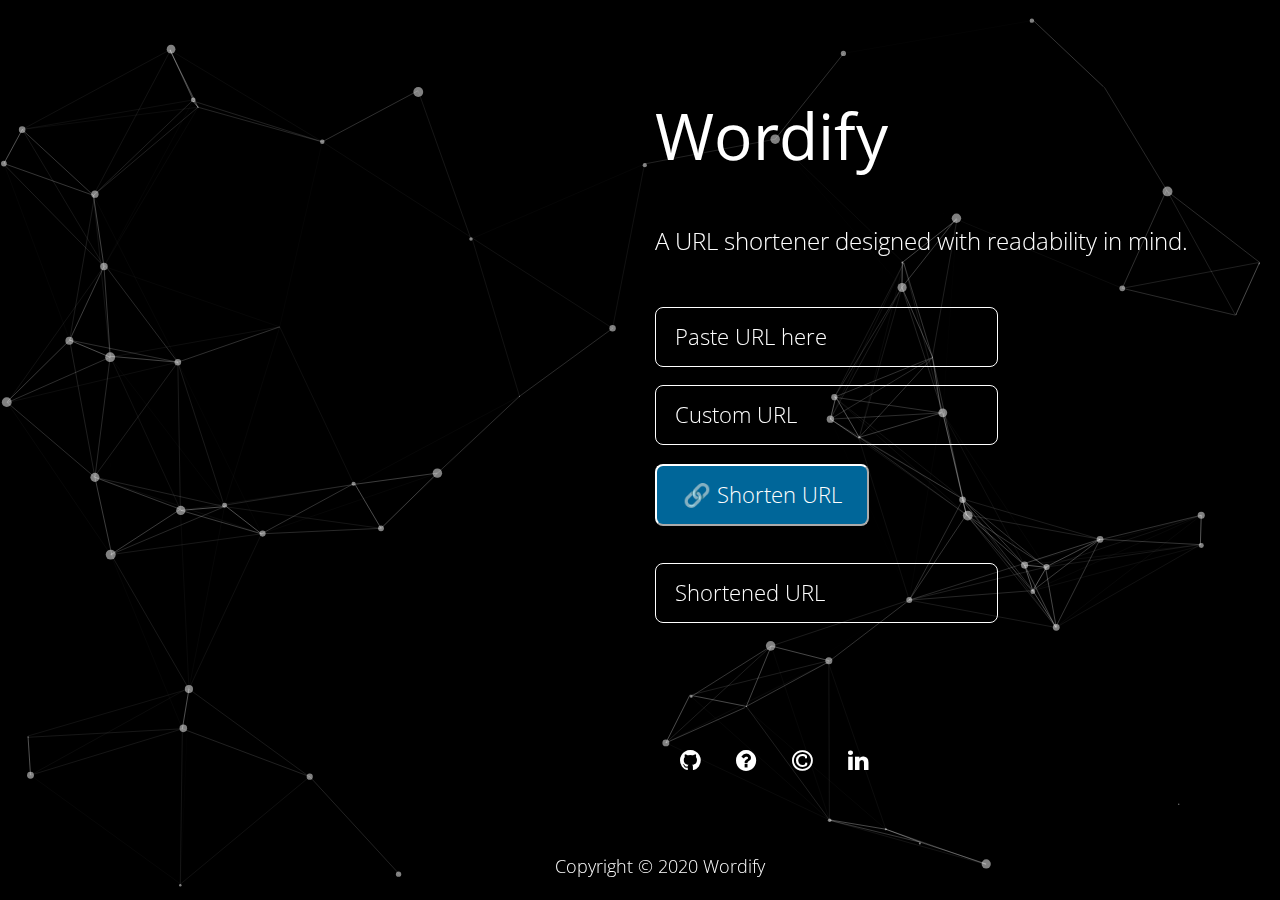
<file: index.html>
<!DOCTYPE html>
<html>
<head>
  <script src="js/head.js"></script>
  <meta charset="utf-8">
  <meta http-equiv="X-UA-Compatible" content="IE=edge">
  <meta name="viewport" content="width=device-width, initial-scale=1">
  <meta name="description" content="The URL Shortener for Humans">
  <meta name="author" content="Craig D'Souza">
  <title>Wordify - URL Shortener</title>
  <link rel="shortcut icon" href="https://i.imgur.com/sMhM8kU.png">
  <link rel="stylesheet" href="https://fonts.googleapis.com/css?family=Open+Sans:300,400">  <!-- Google web font "Open Sans" -->
  <link rel="stylesheet" href="css/font-awesome.min.css">
  <link rel="stylesheet" href="css/bootstrap.min.css">
  
  <link rel="stylesheet" href="css/demo.css" />
  <link rel="stylesheet" href="css/templatemo-style.css">
  
  <script type="text/javascript" src="js/modernizr.custom.86080.js"></script>
		
	</head>

	<body>

			<div id="particles-js"></div>
		
			<ul class="cb-slideshow">
	            <li></li>
	            <li></li>
	            <li></li>
	            <li></li>
	            <li></li>	
	            <li></li>
	        </ul>

			<div class="container-fluid">
				<div class="row cb-slideshow-text-container ">
					<div class= "tm-content col-xl-6 col-sm-8 col-xs-8 ml-auto section">
					<header class="mb-5"><h1>Wordify</h1></header>
					<P class="mb-5">A URL shortener designed with readability in mind.</P>
					
                    <!--<form action="#" method="get" class="subscribe-form"> -->
               	    	<div class="row form-section">

							<div class="col-md-7 col-sm-7 col-xs-7">
								<input style="margin-bottom:0.5cm;" type="url" class="form-control" id="urlinput" placeholder="Paste URL here" required/>
                                <input style="margin-bottom:0.5cm;" type="text" class="form-control" id="custominput" placeholder="Custom URL" required/>
                                <p id="erbox" style="color:red;"></p>
								<button style="margin-bottom:1cm;" type="submit" id="sbtn" class="tm-btn-subscribe">🔗 Shorten URL</button>
								<input style="margin-bottom:0.5cm;" name="shortenedURL" type="text" class="form-control" id="shortenedURL" placeholder="Shortened URL" required/>
								<p id="sucess" style="color:cyan"></p>
							</div>
						
						</div>
                    <!-- </form> -->
                    
					<div class="tm-social-icons-container text-xs-center">
	                    <a href="https://github.com/cra1gg/wordify" class="tm-social-link"><i class="fa fa-github"></i></a>
	                    <a href="#" class="tm-social-link"><i class="fa fa-question-circle"></i></a>
	                    <a href="#" class="tm-social-link"><i class="fa fa-copyright"></i></a>
	                    <a href="#" class="tm-social-link"><i class="fa fa-linkedin"></i></a>
	                </div>

					</div>
				</div>	
				<div class="footer-link">
					<p>Copyright © 2020 Wordify</p>
				</div>
			</div>	
			<script src="js/index.js"></script>
	</body>
    <script src="js/index.js"></script>
	<script type="text/javascript" src="js/particles.js"></script>
	<script type="text/javascript" src="js/app.js"></script>
</html>
</file>
<file: css/demo.css>
@font-face {
    font-family: 'BebasNeueRegular';
    src: url('fonts/BebasNeue-webfont.eot');
    src: url('fonts/BebasNeue-webfont.eot?#iefix') format('embedded-opentype'),
         url('fonts/BebasNeue-webfont.woff') format('woff'),
         url('fonts/BebasNeue-webfont.ttf') format('truetype'),
         url('fonts/BebasNeue-webfont.svg#BebasNeueRegular') format('svg');
    font-weight: normal;
    font-style: normal;
}
/* CSS reset */
body,div,dl,dt,dd,ul,ol,li,h1,h2,h3,h4,h5,h6,pre,form,fieldset,input,textarea,p,blockquote,th,td { 
	margin:0;
	padding:0;
}
html,body {
	margin:0;
	padding:0;
}
table {
	border-collapse:collapse;
	border-spacing:0;
}
fieldset,img { 
	border:0;
}
input{
	border:1px solid #b0b0b0;
	padding:3px 5px 4px;
	color:#979797;
	width:190px;
}
address,caption,cite,code,dfn,th,var {
	font-style:normal;
	font-weight:normal;
}
ol,ul {
	list-style:none;
}
caption,th {
	text-align:left;
}
h1,h2,h3,h4,h5,h6 {
	font-size:100%;
	font-weight:normal;
}
q:before,q:after {
	content:'';
}
abbr,acronym { border:0;
}
/* General Demo Style */
body{
	font-family: Constantia, Palatino, "Palatino Linotype", "Palatino LT STD", Georgia, serif;
	background: #000;
	font-weight: 400;
	font-size: 15px;
	color: #aa3e03;
	overflow-y: scroll;
	overflow-x: hidden;
}
.ie7 body{
	overflow:hidden;
}
a{
	color: #333;
	text-decoration: none;
}
.container{
	position: relative;	
}
.clr{
	clear: both;
}
.container > header{
	padding: 30px 30px 10px 20px;
	margin: 0px 20px 10px 20px;
	position: relative;
	display: block;
	text-shadow: 1px 1px 1px rgba(0,0,0,0.2);
    text-align: left;
}
.container > header h1{
	font-family: 'BebasNeueRegular', 'Arial Narrow', Arial, sans-serif;
	font-size: 35px;
	line-height: 35px;
	position: relative;
	font-weight: 400;
	color: #fff;
	text-shadow: 1px 1px 1px rgba(0,0,0,0.3);
    padding: 0px 0px 5px 0px;
}
.container > header h1 span{

}
.container > header h2, p.info{
	font-size: 16px;
	font-style: italic;
	color: #f8f8f8;
	text-shadow: 1px 1px 1px rgba(0,0,0,0.6);
}
/* Header Style */
.codrops-top{
	font-family: Arial, sans-serif;
	line-height: 24px;
	font-size: 11px;
	width: 100%;
	background: #000;
	opacity: 0.9;
	text-transform: uppercase;
	z-index: 9999;
	position: relative;
	-moz-box-shadow: 1px 0px 2px #000;
	-webkit-box-shadow: 1px 0px 2px #000;
	box-shadow: 1px 0px 2px #000;
}
.codrops-top a{
	padding: 0px 10px;
	letter-spacing: 1px;
	color: #ddd;
	display: block;
	float: left;
}
.codrops-top a:hover{
	color: #fff;
}
.codrops-top span.right{
	float: right;
}
.codrops-top span.right a{
	float: none;
	display: inline;
}

p.codrops-demos{
	display: block;
	padding: 15px 0px;
}
p.codrops-demos a,
p.codrops-demos a.current-demo,
p.codrops-demos a.current-demo:hover{
    display: inline-block;
	border: 1px solid #6d0019;
	padding: 4px 10px 3px;
	font-size: 13px;
	line-height: 18px;
	margin: 2px 3px;
	font-weight: 800;
	-webkit-box-shadow: 0px 1px 1px rgba(0,0,0,0.1);
	-moz-box-shadow:0px 1px 1px rgba(0,0,0,0.1);
	box-shadow: 0px 1px 1px rgba(0,0,0,0.1);
	color:#fff;
	-webkit-border-radius: 5px;
	-moz-border-radius: 5px;
	border-radius: 5px;
	background: #a90329;
	background: -moz-linear-gradient(top, #a90329 0%, #8f0222 44%, #6d0019 100%);
	background: -webkit-gradient(linear, left top, left bottom, color-stop(0%,#a90329), color-stop(44%,#8f0222), color-stop(100%,#6d0019));
	background: -webkit-linear-gradient(top, #a90329 0%,#8f0222 44%,#6d0019 100%);
	background: -o-linear-gradient(top, #a90329 0%,#8f0222 44%,#6d0019 100%);
	background: -ms-linear-gradient(top, #a90329 0%,#8f0222 44%,#6d0019 100%);
	background: linear-gradient(top, #a90329 0%,#8f0222 44%,#6d0019 100%);
}
p.codrops-demos a:hover{
	background: #6d0019;
}
p.codrops-demos a:active{
	background: #6d0019;
	background: -moz-linear-gradient(top, #6d0019 0%, #8f0222 56%, #a90329 100%);
	background: -webkit-gradient(linear, left top, left bottom, color-stop(0%,#6d0019), color-stop(56%,#8f0222), color-stop(100%,#a90329));
	background: -webkit-linear-gradient(top, #6d0019 0%,#8f0222 56%,#a90329 100%);
	background: -o-linear-gradient(top, #6d0019 0%,#8f0222 56%,#a90329 100%);
	background: -ms-linear-gradient(top, #6d0019 0%,#8f0222 56%,#a90329 100%);
	background: linear-gradient(top, #6d0019 0%,#8f0222 56%,#a90329 100%);
	-webkit-box-shadow: 0px 1px 1px rgba(255,255,255,0.9);
	-moz-box-shadow:0px 1px 1px rgba(255,255,255,0.9);
	box-shadow: 0px 1px 1px rgba(255,255,255,0.9);
}
p.codrops-demos a.current-demo,
p.codrops-demos a.current-demo:hover{
	color: #A5727D;
	background: #6d0019;
}
/* Media Queries */
@media screen and (max-width: 767px) {
	.container > header{
		text-align: center;
	}
	p.codrops-demos {
		position: relative;
		top: auto;
		left: auto;
	}
}
</file>
<file: css/templatemo-style.css>
/*

Letter Template 

https://templatemo.com/tm-510-letter

*/

body {
	font-family: 'Open Sans', Helvetica, Arial, sans-serif;
	font-size: 24px;
	font-weight: 300;
	overflow-x: hidden;
	
}

a, button {
	transition: all 0.3s ease;
	color: #FFFFFF;
}

button:focus {
    outline: none;
}

a:hover {
	color: #FFFF00;
	text-decoration: underline;
}
a:focus {
	text-decoration: none;
	outline: none;
}

h1 {
	color: #FFFFFF;
	font-size: 4rem;	
}

p {
	color: #FFFFFF;	
}

#particles-js {
    position: absolute;
    top: 0;
    left: 0;
    z-index: 1000;
    width: 100%;
    height: 99%;
}

.cb-slideshow-text-container {
    height: 100vh;
    display: flex;
    align-items: center;
}

.tm-content {
    z-index: 1001;
}

.form-control::-webkit-input-placeholder { /* Chrome/Opera/Safari */
  color: white;
}
.form-control::-moz-placeholder { /* Firefox 19+ */
  color: white;
}
.form-control:-ms-input-placeholder { /* IE 10+ */
  color: white;
}
.form-control:-moz-placeholder { /* Firefox 18- */
  color: white;
}

.form-control::placeholder {
    color: white;
}

.form-control {  
    color: #FFFFFF;
    border-radius: .5rem;
    background-color: transparent;
    border: 1px solid #FFFFFF;
    padding-top: 10px;
    padding-bottom: 10px;
    font-size: 1.4rem;
    font-weight: 300;
    padding: 0.75rem 1.2rem;
}

.form-section {  
    color: #FFFFFF;
    background-color: transparent;
    margin-bottom: 100px;
    
}

.contact_email {
	color: #FFFFFF;
}
.tm-btn-subscribe {
	background-color: #006699;
	border-radius: .5rem;
    border-color: white;
	padding: 0.75rem 1.6rem;
    font-weight: 300;
    font-size: 1.4rem;
    cursor: pointer;
}

.tm-btn-subscribe:hover {
    background-color: #055278;
}

.tm-social-icons-container {
    margin: 10px;
}

.tm-social-link {
    border-color: #FFFFFF;
    color: black;
    display: inline-block;
    width: 50px;
    height: 50px;
    text-align: center;
}

.fa {
    color: #FFFFFF;
}

.footer-link {
    margin: 20px;
	font-size: 18px;
    position: absolute;
    bottom: 0;
    left: 0;
    color: white;
    text-align:center;
    width:100%;
    z-index: 1001;
}

/* Animation */
.cb-slideshow,
.cb-slideshow:after {
    position: fixed;
    width: 100%;
    height: 100%;
    top: 0px;
    left: 0px;
    z-index: 0;
}

.cb-slideshow li {
    width: 100%;
    height: 100%;
    position: absolute;
    top: 0px;
    left: 0px;
    color: transparent;
    background-size: cover;
    background-position: 50% 50%;
    background-repeat: none;
    opacity: 0;
    z-index: 0;
    -webkit-backface-visibility: hidden;
    -webkit-animation: imageAnimation 72s linear infinite 0s;
    -moz-animation: imageAnimation 72s linear infinite 0s;
    -o-animation: imageAnimation 72s linear infinite 0s;
    -ms-animation: imageAnimation 72s linear infinite 0s;
    animation: imageAnimation 72s linear infinite 0s;

}


.cb-slideshow li:nth-child(1) { 
    background-image: url(../img/letter_bg_01.jpg)
}
.cb-slideshow li:nth-child(2) { 
    background-image: url(../img/letter_bg_02.jpg);
    -webkit-animation-delay: 12s;
    -moz-animation-delay: 12s;
    -o-animation-delay: 12s;
    -ms-animation-delay: 12s;
    animation-delay: 12s; 
}
.cb-slideshow li:nth-child(3) { 
    background-image: url(../img/letter_bg_03.jpg);
    -webkit-animation-delay: 24s;
    -moz-animation-delay: 24s;
    -o-animation-delay: 24s;
    -ms-animation-delay: 24s;
    animation-delay: 24s; 
}
.cb-slideshow li:nth-child(4) { 
    background-image: url(../img/letter_bg_01.jpg);
    animation-delay: 36s; 
}
.cb-slideshow li:nth-child(5) { 
    background-image: url(../img/letter_bg_02.jpg);
    animation-delay: 48s; 
}
.cb-slideshow li:nth-child(6) { 
    background-image: url(../img/letter_bg_03.jpg);
    animation-delay: 60s; 
}


@keyframes imageAnimation { 
	0% {
	    opacity: 0;
	    animation-timing-function: ease-in;
	}
	8% {
	    opacity: 1;
	    transform: scale(1.15);
	    animation-timing-function: ease-out;
	}
	17% {
	    opacity: 1;
	    transform: scale(1.20);
	}
	25% {
	    opacity: 0;
	    transform: scale(1.40);
	}
	100% { opacity: 0 }
}


@media screen and (max-width: 1140px) { 
    .cb-slideshow li div h3 { font-size: 140px }
}
@media screen and (max-width: 600px) { 
    .cb-slideshow li div h3 { font-size: 80px }
	.tm-content {
		margin-top: 80px;
	}
}

@media screen and (max-width: 576px) { 
    .cb-slideshow li div h3 { font-size: 80px }
	
	.tm-btn-subscribe {
		margin-top: 20px;
	}
}
</file>
